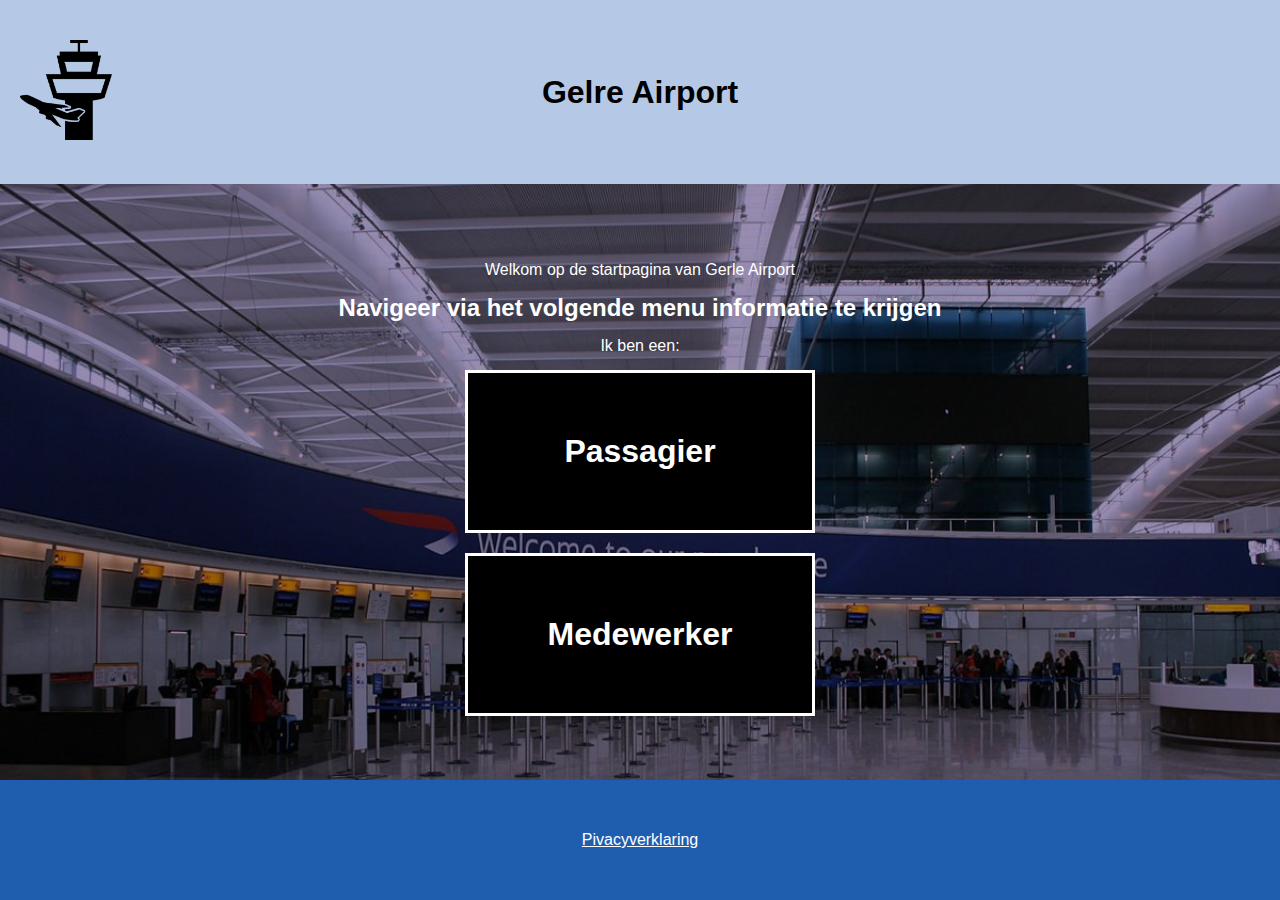
<file: index.html>
<!DOCTYPE html>
<html lang="en">
  <head>
    <meta charset="UTF-8" />
    <meta http-equiv="X-UA-Compatible" content="IE=edge" />
    <meta name="viewport" content="width=device-width, initial-scale=1.0" />
    <link rel="stylesheet" href="css/normalize.css" />
    <link rel="stylesheet" href="css/style.css" />
    <title>Gelre airport</title>
  </head>
  <body>
    <header class="navigation-bar">
      <nav class="header-container">
        <a href="index.html" class="img-link left">
          <img src="images/logo.png" alt="Logo" class="nav-logo" />
        </a>
        <h1 class="center">Gelre Airport</h1>
        <div class="right"></div>
      </nav>
    </header>
    <div class="back-header"></div>
    <div class="row center-content airport-background-img">
      <p class="text-w">Welkom op de startpagina van Gerle Airport</p>
      <h2 class="text-w">
        Navigeer via het volgende menu informatie te krijgen
      </h2>
      <p class="text-w">Ik ben een:</p>
      <div class="btn-container vertical">
        <a href="passagier-inlog.html" class="home-btn"
          ><span>Passagier</span></a
        >
        <a href="medewerker-inlog.html" class="home-btn"
          ><span>Medewerker</span></a
        >
      </div>
    </div>
    <footer>
      <a href="privacyverklaring.html" class="text-w">Pivacyverklaring</a>
    </footer>
  </body>
</html>
</file>
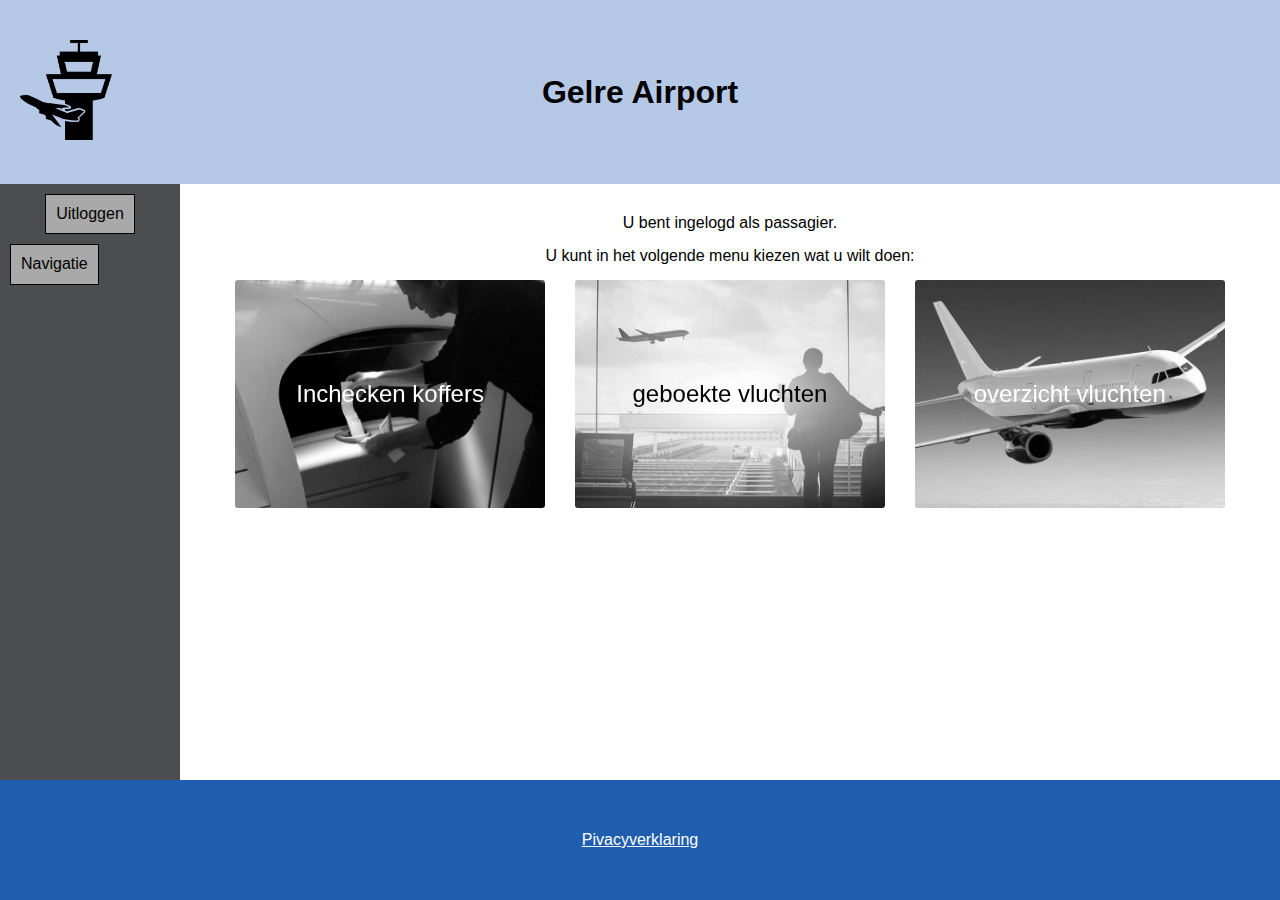
<file: ingelogd-passagier.html>
<!DOCTYPE html>
<html lang="en">
  <head>
    <meta charset="UTF-8" />
    <meta http-equiv="X-UA-Compatible" content="IE=edge" />
    <meta name="viewport" content="width=device-width, initial-scale=1.0" />
    <link rel="stylesheet" href="css/normalize.css" />
    <link rel="stylesheet" href="css/style.css" />
    <title>startpagina medewerker</title>
  </head>

  <body>
    <header class="navigation-bar">
      <nav class="header-container">
        <a href="index.html" class="img-link left">
          <img src="images/logo.png" alt="Logo" class="nav-logo" />
        </a>
        <h1 class="center">Gelre Airport</h1>
        <div class="right"></div>
      </nav>
    </header>
    <div class="back-header"></div>
    <div class="sidebar">
      <a href="index.html" class="homebutton"><span>Uitloggen</span></a>
      <div class="dropdown">
        <a href="ingelogd-medewerker.html" class="dropdown-sidebtn"
          >Navigatie</a
        >
        <div class="dropdown-content">
          <a href="passagier-koffer.html">Inchecken koffer</a>
          <a href="persoonlijke-vluchten.html">Geboekte vluchten</a>
          <a href="vluchtenoverzicht.html">Overzicht vluchten</a>
        </div>
      </div>
    </div>
    <main>
      <div class="row center-content">
        <p>U bent ingelogd als passagier.</p>
        <p>U kunt in het volgende menu kiezen wat u wilt doen:</p>
        <div class="startpagina-menu">
          <a href="vluchtenoverzicht.html" class="koffer"
            ><p>Inchecken koffers</p></a
          >
          <a href="invoeren-vlucht.html" class="persoonlijk"
            ><p>geboekte vluchten</p></a
          >
          <a href="invoeren-passagier.html" class="vluchten"
            ><p>overzicht vluchten</p></a
          >
        </div>
      </div>
    </main>
    <footer>
      <a href="privacyverklaring.html" class="text-w">Pivacyverklaring</a>
    </footer>
  </body>
</html>
</file>
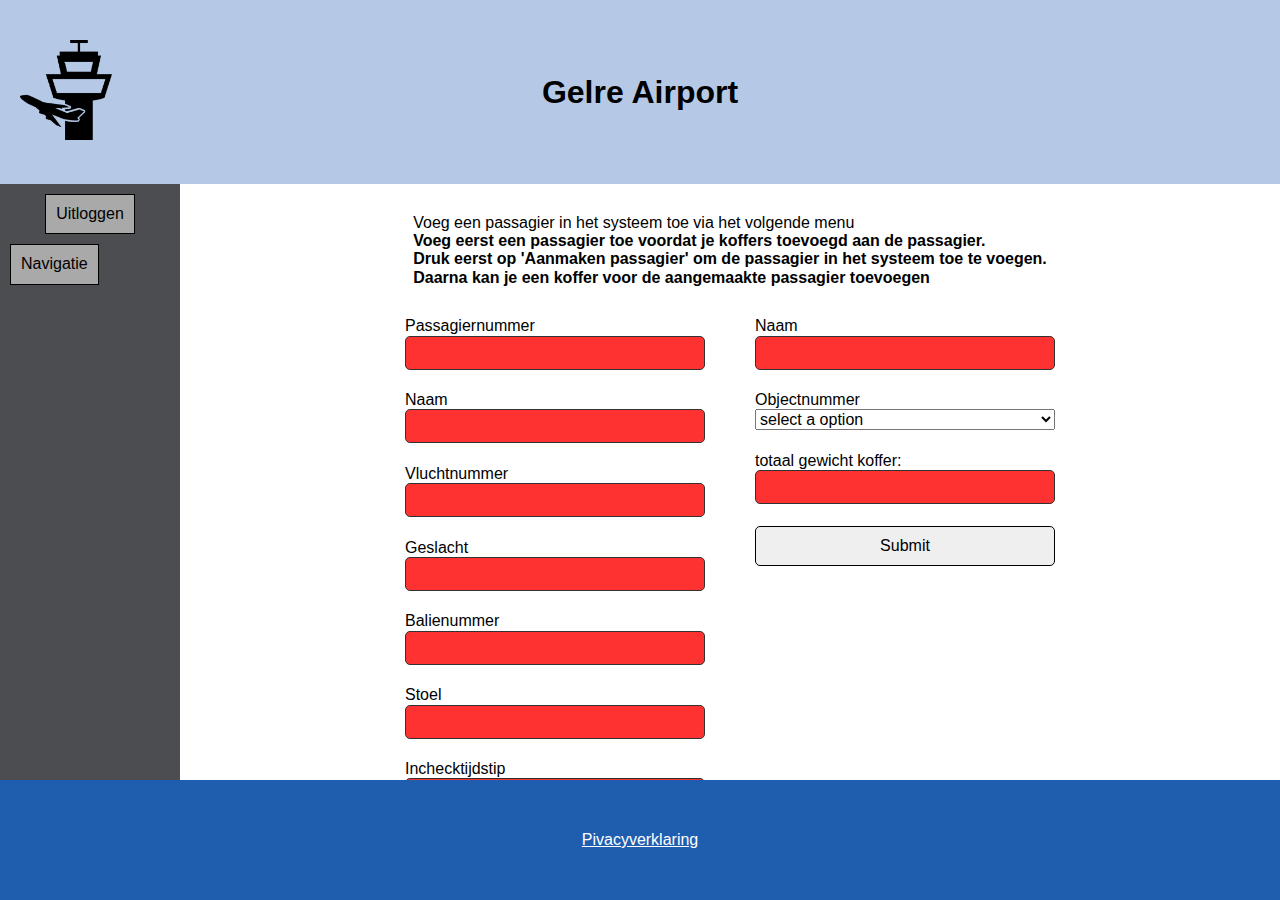
<file: invoeren-passagier.html>
<!DOCTYPE html>
<html lang="en">
  <head>
    <meta charset="UTF-8" />
    <meta http-equiv="X-UA-Compatible" content="IE=edge" />
    <meta name="viewport" content="width=device-width, initial-scale=1.0" />
    <link rel="stylesheet" href="css/normalize.css" />
    <link rel="stylesheet" href="css/style.css" />
    <title>Invoeren passagier</title>
  </head>

  <body>
    <header class="navigation-bar">
      <nav class="header-container">
        <a href="index.html" class="img-link left">
          <img src="images/logo.png" alt="Logo" class="nav-logo" />
        </a>
        <h1 class="center">Gelre Airport</h1>
        <div class="right"></div>
      </nav>
    </header>
    <div class="back-header"></div>
    <div class="sidebar">
      <a href="index.html" class="homebutton"><span>Uitloggen</span></a>
      <div class="dropdown">
        <a href="ingelogd-medewerker.html" class="dropdown-sidebtn"
          >Navigatie</a
        >
        <div class="dropdown-content">
          <a href="vluchtenoverzicht.html">Overzicht vluchten</a>
          <a href="invoeren-vlucht.html">Invoeren vlucht</a>
          <a href="invoeren-passagier.html">Invoeren passagier</a>
        </div>
      </div>
    </div>
    <main>
      <div class="row center-content">
        <div>
          <p>Voeg een passagier in het systeem toe via het volgende menu</p>
          <p class="belangrijk">
            Voeg eerst een passagier toe voordat je koffers toevoegd aan de
            passagier.
          </p>
          <p class="belangrijk">
            Druk eerst op 'Aanmaken passagier' om de passagier in het systeem
            toe te voegen.
          </p>
          <p class="belangrijk">
            Daarna kan je een koffer voor de aangemaakte passagier toevoegen
          </p>
        </div>
      </div>
      <div class="row columns no-pad center">
        <form action="invoeren-passagier.html" method="get" class="form-gap">
          <div>
            <label for="pnummer">Passagiernummer</label>
            <input
              type="text"
              name="pnummer"
              id="pnummer"
              minlength="6"
              maxlength="6"
              required
            /><br />
          </div>
          <div>
            <label for="pnaam">Naam</label>
            <input type="text" name="pnaam" id="pnaam" required /><br />
          </div>
          <div>
            <label for="vnummer">Vluchtnummer</label>
            <input type="text" name="vnummer" id="vnummer" required /><br />
          </div>
          <div>
            <label for="geslacht">Geslacht</label>
            <input type="text" name="geslacht" id="geslacht" required /><br />
          </div>
          <div>
            <label for="bnummer">Balienummer</label>
            <input type="text" name="bnummer" id="bnummer" required /><br />
          </div>
          <div>
            <label for="stoel">Stoel</label>
            <input type="text" name="stoel" id="stoel" required /><br />
          </div>
          <div>
            <label for="inchecktime">Inchecktijdstip</label>
            <input
              type="text"
              name="inchecktime"
              id="inchecktime"
              required
            /><br />
          </div>
          <div>
            <input type="submit" name="submit" id="submit" />
          </div>
        </form>
        <form action="invoeren-koffer" method="get" class="form-gap">
          <div>
            <label for="pnaam-koffer">Naam</label>
            <input
              type="text"
              name="pnaam-koffer"
              id="pnaam-koffer"
              required
            /><br />
          </div>
          <div>
            <label for="Objectnummer">Objectnummer</label>
            <select name="Objectnummer" id="Objectnummer" required>
              <option value="">select a option</option>
              <option value="1">1</option>
              <option value="2">2</option>
              <option value="3">3</option>
              <option value="4">4</option></select
            ><br />
          </div>
          <div>
            <label for="gewicht">totaal gewicht koffer:</label>
            <input
              type="text"
              name="gewicht"
              id="gewicht"
              maxlength="2"
              required
            /><br />
          </div>
          <div class="submit-koffer">
            <input type="submit" name="submit-koffer" id="submit-koffer" />
          </div>
        </form>
      </div>
    </main>
    <footer>
      <a href="privacyverklaring.html" class="text-w">Pivacyverklaring</a>
    </footer>
  </body>
</html>
</file>
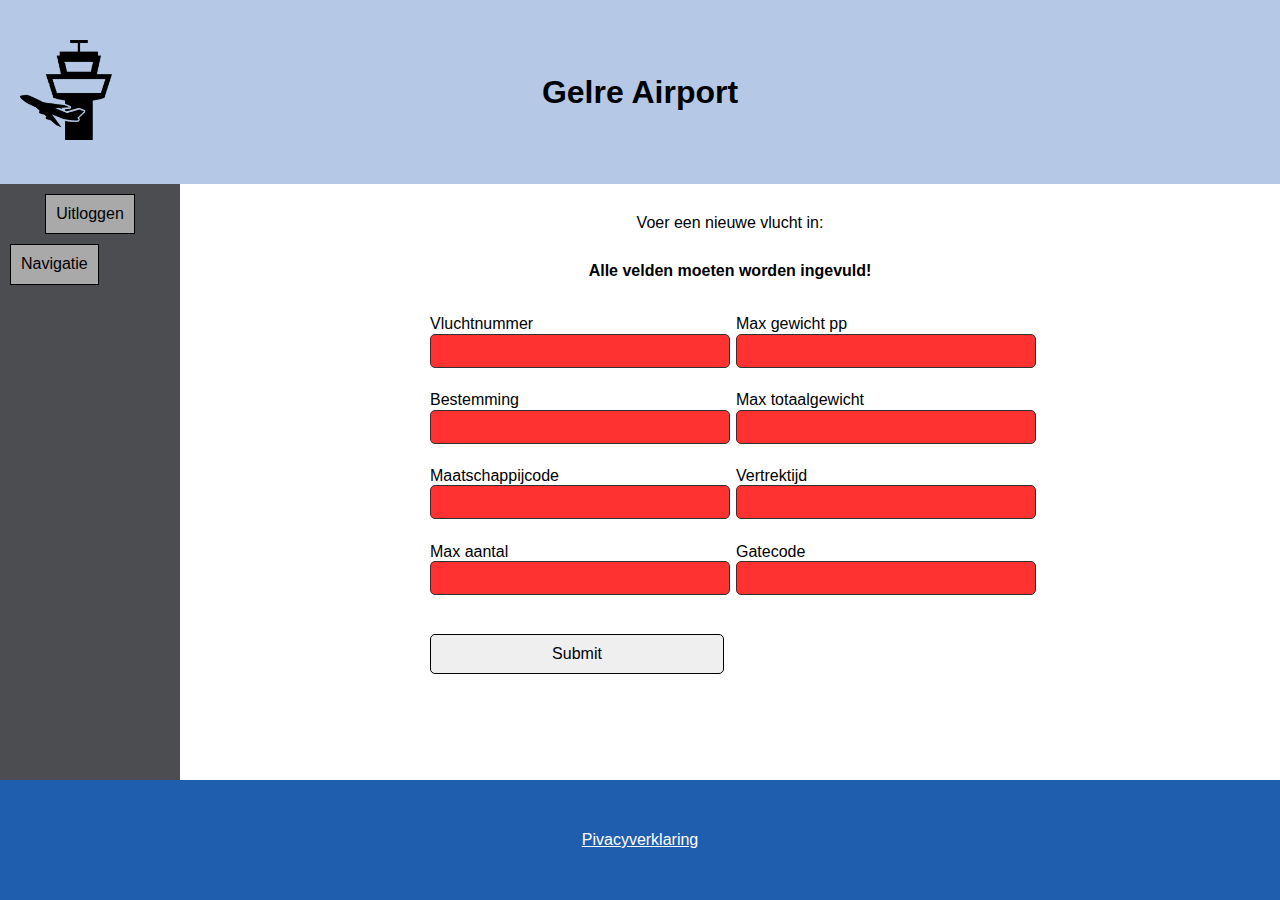
<file: invoeren-vlucht.html>
<!DOCTYPE html>
<html lang="en">
  <head>
    <meta charset="UTF-8" />
    <meta http-equiv="X-UA-Compatible" content="IE=edge" />
    <meta name="viewport" content="width=device-width, initial-scale=1.0" />
    <link rel="stylesheet" href="css/normalize.css" />
    <link rel="stylesheet" href="css/style.css" />
    <title>Invoeren vlucht</title>
  </head>

  <body>
    <header class="navigation-bar">
      <nav class="header-container">
        <a href="index.html" class="img-link left">
          <img src="images/logo.png" alt="Logo" class="nav-logo" />
        </a>
        <h1 class="center">Gelre Airport</h1>
        <div class="right"></div>
      </nav>
    </header>
    <div class="back-header"></div>
    <div class="sidebar">
      <a href="index.html" class="homebutton"><span>Uitloggen</span></a>
      <div class="dropdown">
        <a href="ingelogd-medewerker.html" class="dropdown-sidebtn"
          >Navigatie</a
        >
        <div class="dropdown-content">
          <a href="vluchtenoverzicht.html">Overzicht vluchten</a>
          <a href="invoeren-vlucht.html">Invoeren vlucht</a>
          <a href="invoeren-passagier.html">Invoeren passagier</a>
        </div>
      </div>
    </div>
    <main>
      <div class="row center-content">
        <p>Voer een nieuwe vlucht in:</p>
        <p></p>
        <p class="belangrijk">Alle velden moeten worden ingevuld!</p>
        <form
          action="invoeren-vlucht.html"
          method="get"
          class="invoer-vlucten-form"
        >
          <div class="form-column">
            <div>
              <label for="vluchtnummer">Vluchtnummer</label>
              <input
                type="text"
                name="vluchtnummer"
                id="vluchtnummer"
                required
              /><br />
            </div>
            <div>
              <label for="bestemming">Bestemming</label>
              <input
                type="text"
                name="bestemming"
                id="bestemming"
                required
              /><br />
            </div>
            <div>
              <label for="maatschappijcode">Maatschappijcode</label>
              <input
                type="text"
                name="maatschappijcode"
                id="maatschappijcode"
                required
              /><br />
            </div>
            <div>
              <label for="max_aantal">Max aantal</label>
              <input
                type="text"
                name="max_aantal"
                id="max_aantal"
                required
              /><br />
            </div>
          </div>
          <div class="form-column">
            <div>
              <label for="max_gewicht_pp">Max gewicht pp</label>
              <input
                type="text"
                name="max_gewicht_pp"
                id="max_gewicht_pp"
                required
              /><br />
            </div>
            <div>
              <label for="max_totaalgewicht">Max totaalgewicht</label>
              <input
                type="text"
                name="max_totaalgewicht"
                id="max_totaalgewicht"
                required
              /><br />
            </div>
            <div>
              <label for="vertrektijd">Vertrektijd</label>
              <input
                type="text"
                name="vertrektijd"
                id="vertrektijd"
                required
              /><br />
            </div>
            <div>
              <label for="gatecode">Gatecode</label>
              <input type="text" name="gatecode" id="gatecode" required /><br />
            </div>
          </div>
          <input type="submit" name="submit" id="submit" />
        </form>
      </div>
    </main>
    <footer>
      <a href="privacyverklaring.html" class="text-w">Pivacyverklaring</a>
    </footer>
  </body>
</html>
</file>
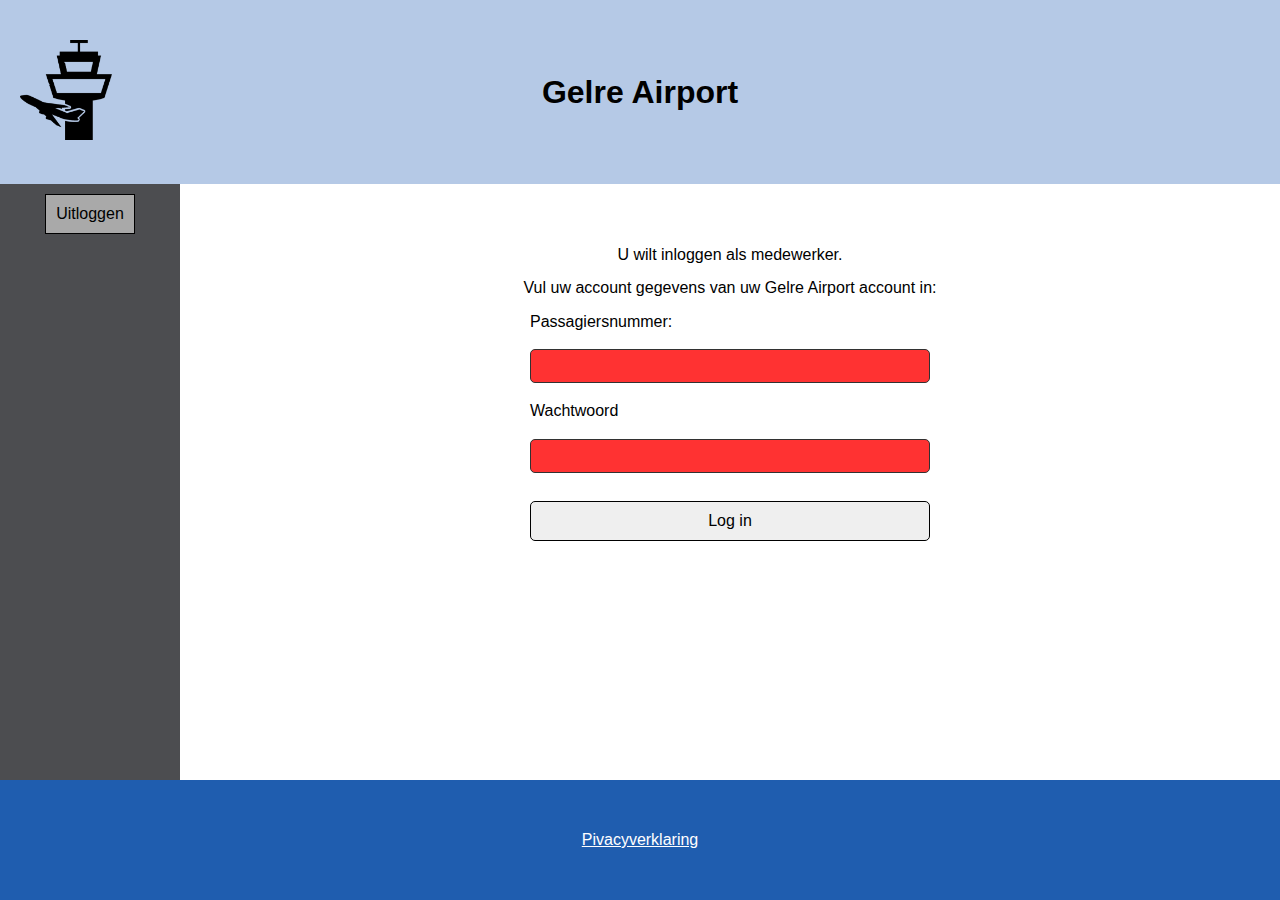
<file: medewerker-inlog.html>
<!DOCTYPE html>
<html lang="en">
  <head>
    <meta charset="UTF-8" />
    <meta http-equiv="X-UA-Compatible" content="IE=edge" />
    <meta name="viewport" content="width=device-width, initial-scale=1.0" />
    <link rel="stylesheet" href="css/normalize.css" />
    <link rel="stylesheet" href="css/style.css" />
    <title>medewerker-inlog</title>
  </head>

  <body>
    <header class="navigation-bar">
      <nav class="header-container">
        <a href="index.html" class="img-link left">
          <img src="images/logo.png" alt="Logo" class="nav-logo" />
        </a>
        <h1 class="center">Gelre Airport</h1>
        <div class="right"></div>
      </nav>
    </header>
    <div class="back-header"></div>
    <div class="sidebar">
      <a href="index.html" class="homebutton"><span>Uitloggen</span></a>
    </div>
    <main>
      <div class="row center-content login">
        <p>U wilt inloggen als medewerker.</p>
        <p>Vul uw account gegevens van uw Gelre Airport account in:</p>
        <div class="login-from">
          <form action="ingelogd-passagier.html" method="get">
            <label for="pname">Passagiersnummer:</label><br />
            <input
              type="text"
              id="pname"
              name="pname"
              minlength="6"
              maxlength="6"
              required
            /><br />
            <label for="pww">Wachtwoord</label><br />
            <input type="password" id="pww" name="pww" minlength="8" required />
            <label for="submit"></label><br />
            <input type="submit" id="submit-btn" name="submit" value="Log in" />
          </form>
        </div>
      </div>
    </main>
    <footer>
      <a href="privacyverklaring.html" class="text-w">Pivacyverklaring</a>
    </footer>
  </body>
</html>
</file>
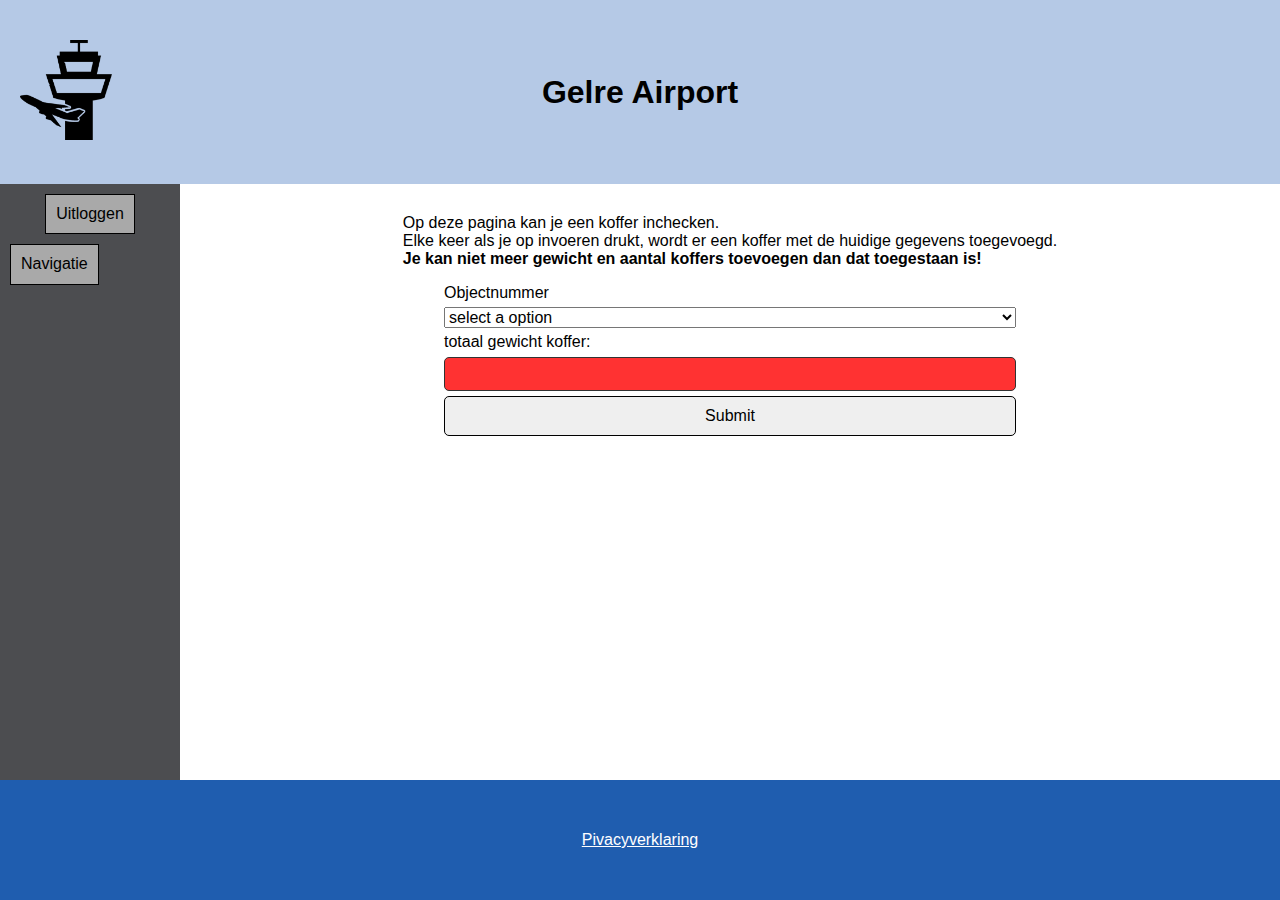
<file: passagier-incheck-koffer.html>
<!DOCTYPE html>
<html lang="en">
  <head>
    <meta charset="UTF-8" />
    <meta http-equiv="X-UA-Compatible" content="IE=edge" />
    <meta name="viewport" content="width=device-width, initial-scale=1.0" />
    <link rel="stylesheet" href="css/normalize.css" />
    <link rel="stylesheet" href="css/style.css" />
    <title>inchecken koffer passagier</title>
  </head>

  <body>
    <header class="navigation-bar">
      <nav class="header-container">
        <a href="index.html" class="img-link left">
          <img src="images/logo.png" alt="Logo" class="nav-logo" />
        </a>
        <h1 class="center">Gelre Airport</h1>
        <div class="right"></div>
      </nav>
    </header>
    <div class="back-header"></div>
    <div class="sidebar">
      <a href="index.html" class="homebutton"><span>Uitloggen</span></a>
      <div class="dropdown">
        <a href="ingelogd-medewerker.html" class="dropdown-sidebtn"
          >Navigatie</a
        >
        <div class="dropdown-content">
          <a href="passagier-koffer.html">Inchecken koffer</a>
          <a href="persoonlijke-vluchten.html">Geboekte vluchten</a>
          <a href="vluchtenoverzicht.html">Overzicht vluchten</a>
        </div>
      </div>
    </div>
    <main>
      <div class="row center-content">
        <div>
          <p>Op deze pagina kan je een koffer inchecken.</p>
          <p>
            Elke keer als je op invoeren drukt, wordt er een koffer met de
            huidige gegevens toegevoegd.
          </p>
          <p class="belangrijk">
            Je kan niet meer gewicht en aantal koffers toevoegen dan dat
            toegestaan is!
          </p>
        </div>
        <form action="passagier-koffer.html" method="get" class="koffer-form">
          <label for="Objectnummer">Objectnummer</label>
          <select name="Objectnummer" id="Objectnummer" required>
            <option value="">select a option</option>
            <option value="1">1</option>
            <option value="2">2</option>
            <option value="3">3</option>
            <option value="4">4</option>
          </select>
          <label for="gewicht">totaal gewicht koffer:</label>
          <input
            type="text"
            name="gewicht"
            id="gewicht"
            maxlength="2"
            required
          />
          <input type="submit" name="submit" id="submit" />
        </form>
      </div>
    </main>
    <footer>
      <a href="privacyverklaring.html" class="text-w">Pivacyverklaring</a>
    </footer>
  </body>
</html>
</file>
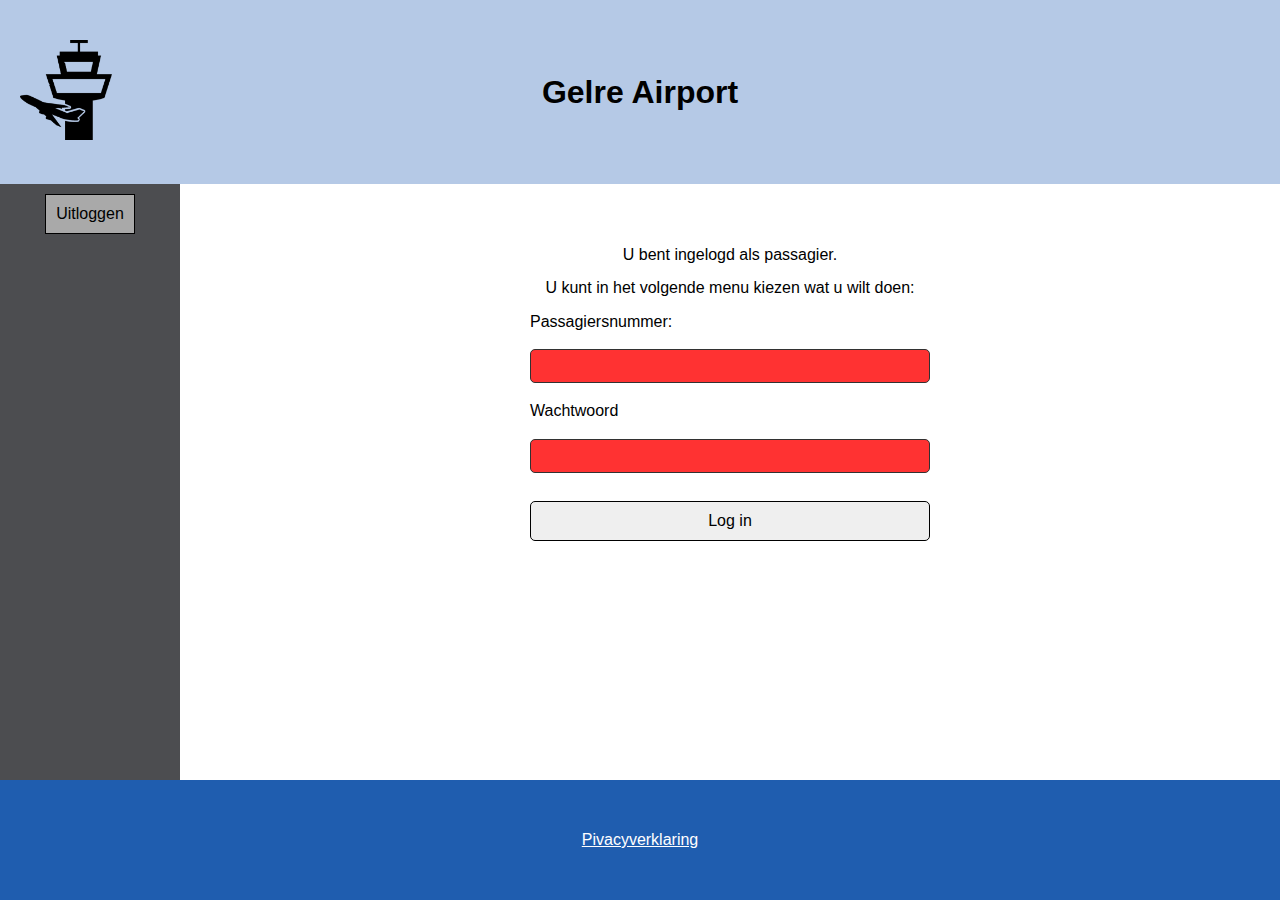
<file: passagier-inlog.html>
<!DOCTYPE html>
<html lang="en">
  <head>
    <meta charset="UTF-8" />
    <meta http-equiv="X-UA-Compatible" content="IE=edge" />
    <meta name="viewport" content="width=device-width, initial-scale=1.0" />
    <link rel="stylesheet" href="css/normalize.css" />
    <link rel="stylesheet" href="css/style.css" />
    <title>passagier-inlog</title>
  </head>

  <body>
    <header class="navigation-bar">
      <nav class="header-container">
        <a href="index.html" class="img-link left">
          <img src="images/logo.png" alt="Logo" class="nav-logo" />
        </a>
        <h1 class="center">Gelre Airport</h1>
        <div class="right"></div>
      </nav>
    </header>
    <div class="back-header"></div>
    <div class="sidebar">
      <a href="index.html" class="homebutton"><span>Uitloggen</span></a>
    </div>

    <main>
      <div class="row center-content login">
        <p>U bent ingelogd als passagier.</p>
        <p>U kunt in het volgende menu kiezen wat u wilt doen:</p>
        <div class="login-from">
          <form action="ingelogd-passagier.html" method="get">
            <label for="pname">Passagiersnummer:</label><br />
            <input
              type="text"
              id="pname"
              name="pname"
              minlength="6"
              maxlength="6"
              required
            /><br />
            <label for="pww">Wachtwoord</label><br />
            <input type="password" id="pww" name="pww" minlength="8" required />
            <label for="submit"></label><br />
            <input type="submit" id="submit-btn" name="submit" value="Log in" />
          </form>
        </div>
      </div>
    </main>
    <footer>
      <a href="privacyverklaring.html" class="text-w">Pivacyverklaring</a>
    </footer>
  </body>
</html>
</file>
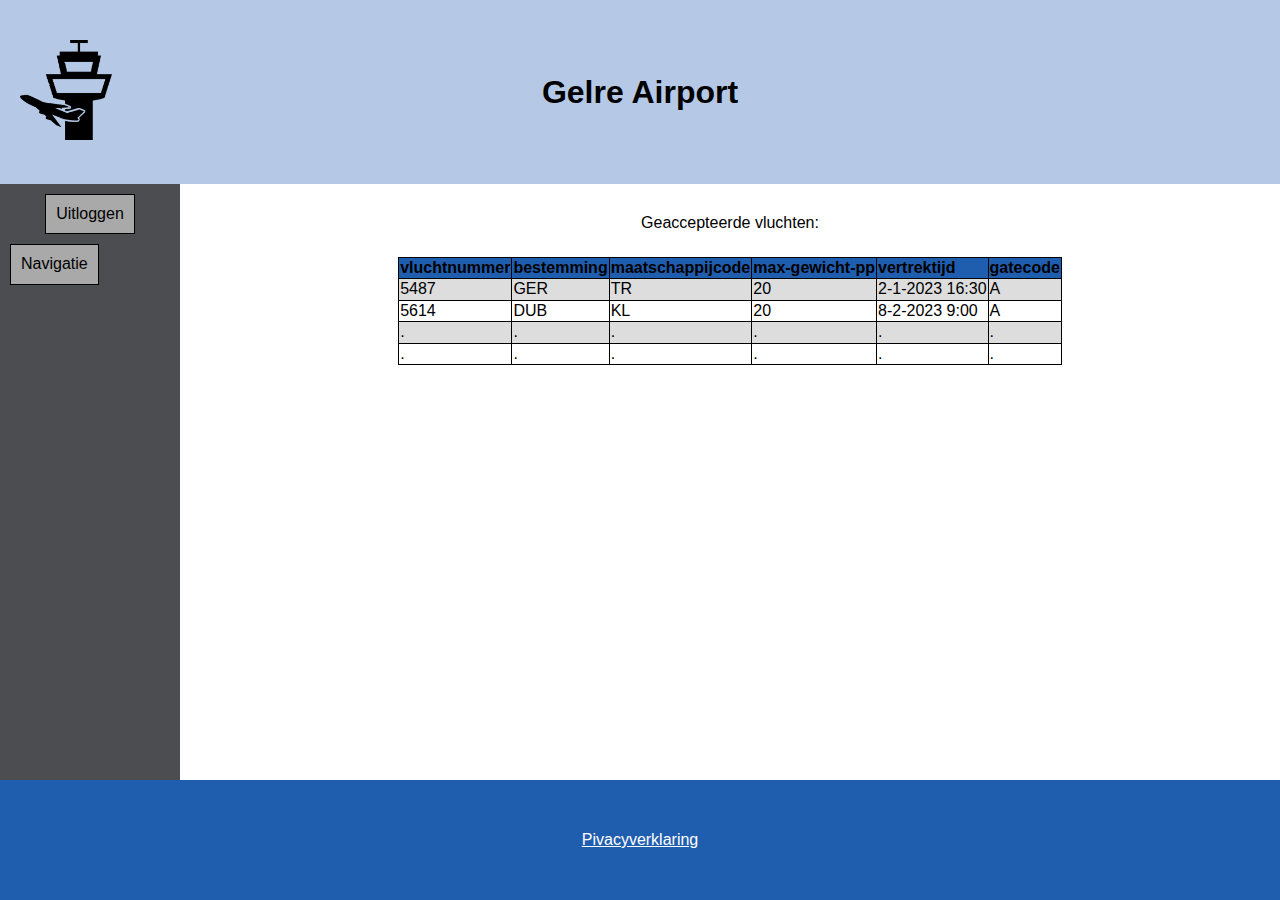
<file: persoonlijke-vluchten.html>
<!DOCTYPE html>
<html lang="en">
  <head>
    <meta charset="UTF-8" />
    <meta http-equiv="X-UA-Compatible" content="IE=edge" />
    <meta name="viewport" content="width=device-width, initial-scale=1.0" />
    <link rel="stylesheet" href="css/normalize.css" />
    <link rel="stylesheet" href="css/style.css" />
    <title>inchecken koffer passagier</title>
  </head>

  <body>
    <header class="navigation-bar">
      <nav class="header-container">
        <a href="index.html" class="img-link left">
          <img src="images/logo.png" alt="Logo" class="nav-logo" />
        </a>
        <h1 class="center">Gelre Airport</h1>
        <div class="right"></div>
      </nav>
    </header>
    <div class="back-header"></div>
    <div class="sidebar">
      <a href="index.html" class="homebutton"><span>Uitloggen</span></a>
      <div class="dropdown">
        <a href="ingelogd-medewerker.html" class="dropdown-sidebtn"
          >Navigatie</a
        >
        <div class="dropdown-content">
          <a href="passagier-koffer.html">Inchecken koffer</a>
          <a href="persoonlijke-vluchten.html">Geboekte vluchten</a>
          <a href="vluchtenoverzicht.html">Overzicht vluchten</a>
        </div>
      </div>
    </div>
    <main>
      <div class="row center-content">
        <p>Geaccepteerde vluchten:</p>
        <table>
          <tr>
            <th>vluchtnummer</th>
            <th>bestemming</th>
            <th>maatschappijcode</th>
            <th>max-gewicht-pp</th>
            <th>vertrektijd</th>
            <th>gatecode</th>
          </tr>
          <tr>
            <td>5487</td>
            <td>GER</td>
            <td>TR</td>
            <td>20</td>
            <td>2-1-2023 16:30</td>
            <td>A</td>
          </tr>
          <tr>
            <td>5614</td>
            <td>DUB</td>
            <td>KL</td>
            <td>20</td>
            <td>8-2-2023 9:00</td>
            <td>A</td>
          </tr>
          <tr>
            <td>.</td>
            <td>.</td>
            <td>.</td>
            <td>.</td>
            <td>.</td>
            <td>.</td>
          </tr>
          <tr>
            <td>.</td>
            <td>.</td>
            <td>.</td>
            <td>.</td>
            <td>.</td>
            <td>.</td>
          </tr>
        </table>
      </div>
    </main>
    <footer>
      <a href="privacyverklaring.html" class="text-w">Pivacyverklaring</a>
    </footer>
  </body>
</html>
</file>
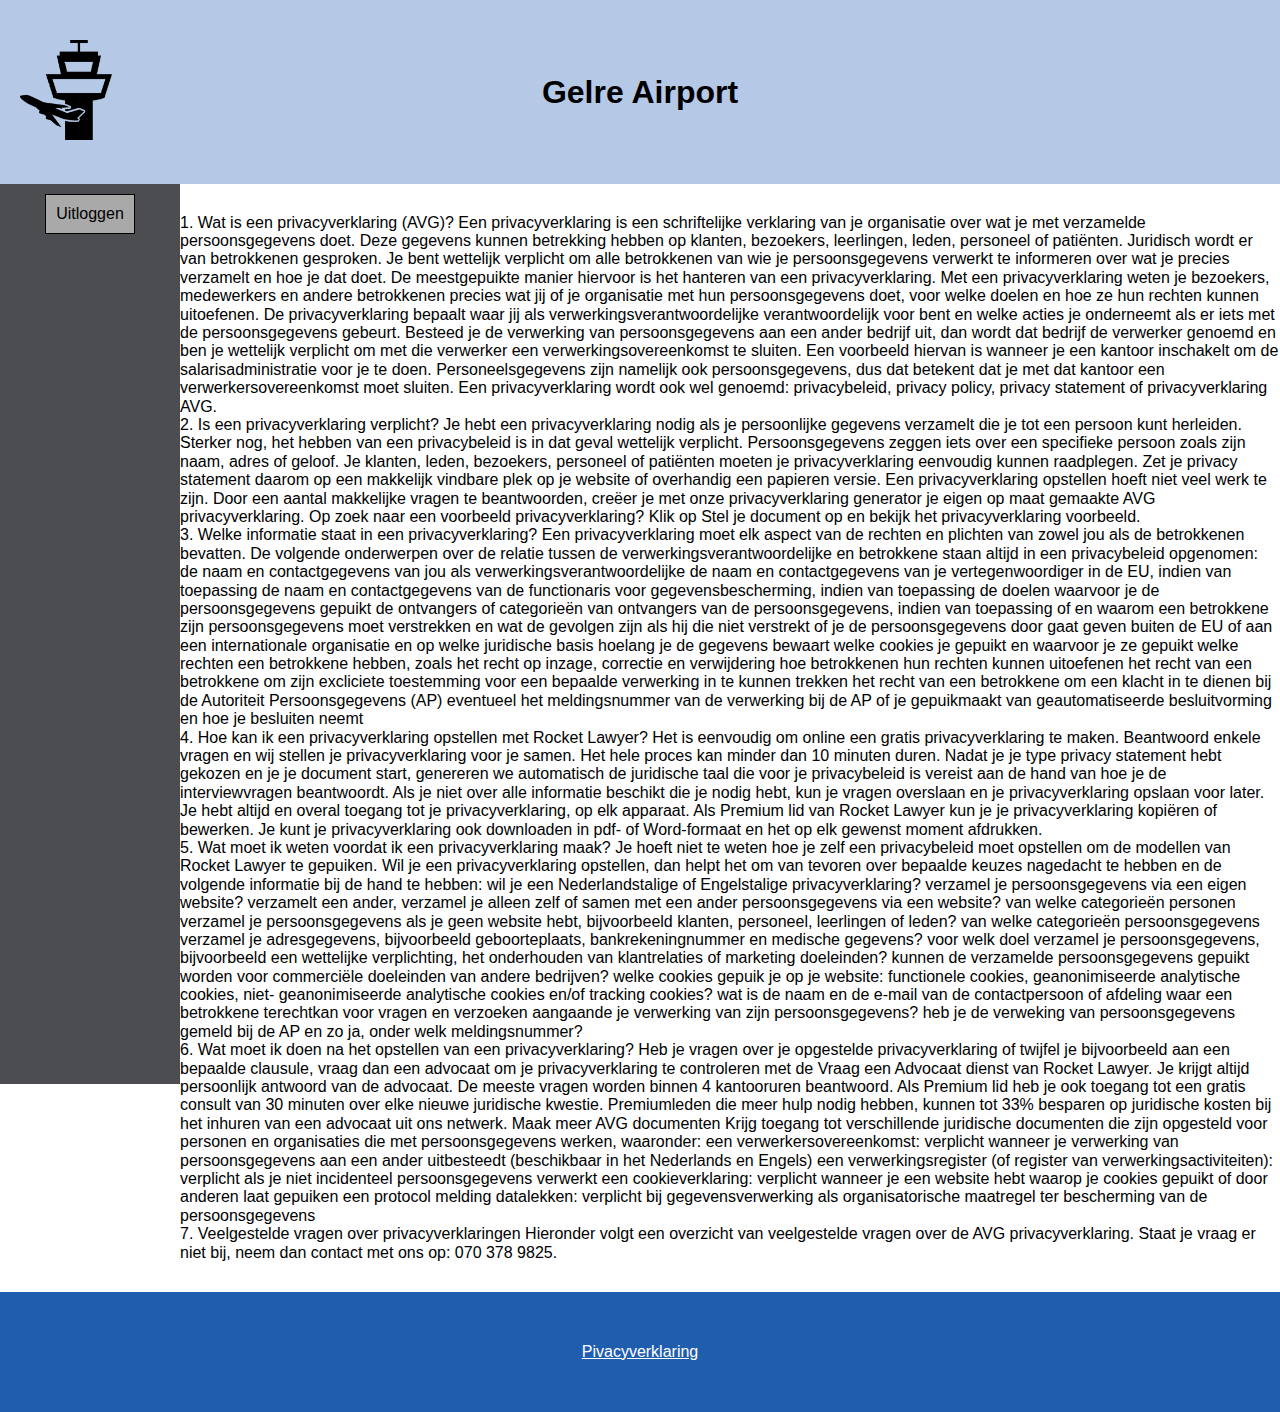
<file: privacyverklaring.html>
<!DOCTYPE html>
<html lang="en" id="privacy-page">
  <head>
    <meta charset="UTF-8" />
    <meta http-equiv="X-UA-Compatible" content="IE=edge" />
    <meta name="viewport" content="width=device-width, initial-scale=1.0" />
    <link rel="stylesheet" href="css/normalize.css" />
    <link rel="stylesheet" href="css/style.css" />
    <title>passagier-inlog</title>
  </head>

  <body>
    <header class="navigation-bar">
      <nav class="header-container">
        <a href="index.html" class="img-link left">
          <img src="images/logo.png" alt="Logo" class="nav-logo" />
        </a>
        <h1 class="center">Gelre Airport</h1>
        <div class="right"></div>
      </nav>
    </header>
    <div class="back-header"></div>
    <div class="sidebar">
      <a href="index.html" class="homebutton"><span>Uitloggen</span></a>
    </div>
    <main>
      <div class="row">
        1. Wat is een privacyverklaring (AVG)? Een privacyverklaring is een
        schriftelijke verklaring van je organisatie over wat je met verzamelde
        persoonsgegevens doet. Deze gegevens kunnen betrekking hebben op
        klanten, bezoekers, leerlingen, leden, personeel of patiënten. Juridisch
        wordt er van betrokkenen gesproken. Je bent wettelijk verplicht om alle
        betrokkenen van wie je persoonsgegevens verwerkt te informeren over wat
        je precies verzamelt en hoe je dat doet. De meestgepuikte manier
        hiervoor is het hanteren van een privacyverklaring. Met een
        privacyverklaring weten je bezoekers, medewerkers en andere betrokkenen
        precies wat jij of je organisatie met hun persoonsgegevens doet, voor
        welke doelen en hoe ze hun rechten kunnen uitoefenen. De
        privacyverklaring bepaalt waar jij als verwerkingsverantwoordelijke
        verantwoordelijk voor bent en welke acties je onderneemt als er iets met
        de persoonsgegevens gebeurt. Besteed je de verwerking van
        persoonsgegevens aan een ander bedrijf uit, dan wordt dat bedrijf de
        verwerker genoemd en ben je wettelijk verplicht om met die verwerker een
        verwerkingsovereenkomst te sluiten. Een voorbeeld hiervan is wanneer je
        een kantoor inschakelt om de salarisadministratie voor je te doen.
        Personeelsgegevens zijn namelijk ook persoonsgegevens, dus dat betekent
        dat je met dat kantoor een verwerkersovereenkomst moet sluiten. Een
        privacyverklaring wordt ook wel genoemd: privacybeleid, privacy policy,
        privacy statement of privacyverklaring AVG.
        <br />
        2. Is een privacyverklaring verplicht? Je hebt een privacyverklaring
        nodig als je persoonlijke gegevens verzamelt die je tot een persoon kunt
        herleiden. Sterker nog, het hebben van een privacybeleid is in dat geval
        wettelijk verplicht. Persoonsgegevens zeggen iets over een specifieke
        persoon zoals zijn naam, adres of geloof. Je klanten, leden, bezoekers,
        personeel of patiënten moeten je privacyverklaring eenvoudig kunnen
        raadplegen. Zet je privacy statement daarom op een makkelijk vindbare
        plek op je website of overhandig een papieren versie. Een
        privacyverklaring opstellen hoeft niet veel werk te zijn. Door een
        aantal makkelijke vragen te beantwoorden, creëer je met onze
        privacyverklaring generator je eigen op maat gemaakte AVG
        privacyverklaring. Op zoek naar een voorbeeld privacyverklaring? Klik op
        Stel je document op en bekijk het privacyverklaring voorbeeld.
        <br />
        3. Welke informatie staat in een privacyverklaring? Een
        privacyverklaring moet elk aspect van de rechten en plichten van zowel
        jou als de betrokkenen bevatten. De volgende onderwerpen over de relatie
        tussen de verwerkingsverantwoordelijke en betrokkene staan altijd in een
        privacybeleid opgenomen: de naam en contactgegevens van jou als
        verwerkingsverantwoordelijke de naam en contactgegevens van je
        vertegenwoordiger in de EU, indien van toepassing de naam en
        contactgegevens van de functionaris voor gegevensbescherming, indien van
        toepassing de doelen waarvoor je de persoonsgegevens gepuikt de
        ontvangers of categorieën van ontvangers van de persoonsgegevens, indien
        van toepassing of en waarom een betrokkene zijn persoonsgegevens moet
        verstrekken en wat de gevolgen zijn als hij die niet verstrekt of je de
        persoonsgegevens door gaat geven buiten de EU of aan een internationale
        organisatie en op welke juridische basis hoelang je de gegevens bewaart
        welke cookies je gepuikt en waarvoor je ze gepuikt welke rechten een
        betrokkene hebben, zoals het recht op inzage, correctie en verwijdering
        hoe betrokkenen hun rechten kunnen uitoefenen het recht van een
        betrokkene om zijn excliciete toestemming voor een bepaalde verwerking
        in te kunnen trekken het recht van een betrokkene om een klacht in te
        dienen bij de Autoriteit Persoonsgegevens (AP) eventueel het
        meldingsnummer van de verwerking bij de AP of je gepuikmaakt van
        geautomatiseerde besluitvorming en hoe je besluiten neemt
        <br />
        4. Hoe kan ik een privacyverklaring opstellen met Rocket Lawyer? Het is
        eenvoudig om online een gratis privacyverklaring te maken. Beantwoord
        enkele vragen en wij stellen je privacyverklaring voor je samen. Het
        hele proces kan minder dan 10 minuten duren. Nadat je je type privacy
        statement hebt gekozen en je je document start, genereren we automatisch
        de juridische taal die voor je privacybeleid is vereist aan de hand van
        hoe je de interviewvragen beantwoordt. Als je niet over alle informatie
        beschikt die je nodig hebt, kun je vragen overslaan en je
        privacyverklaring opslaan voor later. Je hebt altijd en overal toegang
        tot je privacyverklaring, op elk apparaat. Als Premium lid van Rocket
        Lawyer kun je je privacyverklaring kopiëren of bewerken. Je kunt je
        privacyverklaring ook downloaden in pdf- of Word-formaat en het op elk
        gewenst moment afdrukken.
        <br />
        5. Wat moet ik weten voordat ik een privacyverklaring maak? Je hoeft
        niet te weten hoe je zelf een privacybeleid moet opstellen om de
        modellen van Rocket Lawyer te gepuiken. Wil je een privacyverklaring
        opstellen, dan helpt het om van tevoren over bepaalde keuzes nagedacht
        te hebben en de volgende informatie bij de hand te hebben: wil je een
        Nederlandstalige of Engelstalige privacyverklaring? verzamel je
        persoonsgegevens via een eigen website? verzamelt een ander, verzamel je
        alleen zelf of samen met een ander persoonsgegevens via een website? van
        welke categorieën personen verzamel je persoonsgegevens als je geen
        website hebt, bijvoorbeeld klanten, personeel, leerlingen of leden? van
        welke categorieën persoonsgegevens verzamel je adresgegevens,
        bijvoorbeeld geboorteplaats, bankrekeningnummer en medische gegevens?
        voor welk doel verzamel je persoonsgegevens, bijvoorbeeld een wettelijke
        verplichting, het onderhouden van klantrelaties of marketing doeleinden?
        kunnen de verzamelde persoonsgegevens gepuikt worden voor commerciële
        doeleinden van andere bedrijven? welke cookies gepuik je op je website:
        functionele cookies, geanonimiseerde analytische cookies, niet-
        geanonimiseerde analytische cookies en/of tracking cookies? wat is de
        naam en de e-mail van de contactpersoon of afdeling waar een betrokkene
        terechtkan voor vragen en verzoeken aangaande je verwerking van zijn
        persoonsgegevens? heb je de verweking van persoonsgegevens gemeld bij de
        AP en zo ja, onder welk meldingsnummer?
        <br />
        6. Wat moet ik doen na het opstellen van een privacyverklaring? Heb je
        vragen over je opgestelde privacyverklaring of twijfel je bijvoorbeeld
        aan een bepaalde clausule, vraag dan een advocaat om je
        privacyverklaring te controleren met de Vraag een Advocaat dienst van
        Rocket Lawyer. Je krijgt altijd persoonlijk antwoord van de advocaat. De
        meeste vragen worden binnen 4 kantooruren beantwoord. Als Premium lid
        heb je ook toegang tot een gratis consult van 30 minuten over elke
        nieuwe juridische kwestie. Premiumleden die meer hulp nodig hebben,
        kunnen tot 33% besparen op juridische kosten bij het inhuren van een
        advocaat uit ons netwerk. Maak meer AVG documenten Krijg toegang tot
        verschillende juridische documenten die zijn opgesteld voor personen en
        organisaties die met persoonsgegevens werken, waaronder: een
        verwerkersovereenkomst: verplicht wanneer je verwerking van
        persoonsgegevens aan een ander uitbesteedt (beschikbaar in het
        Nederlands en Engels) een verwerkingsregister (of register van
        verwerkingsactiviteiten): verplicht als je niet incidenteel
        persoonsgegevens verwerkt een cookieverklaring: verplicht wanneer je een
        website hebt waarop je cookies gepuikt of door anderen laat gepuiken een
        protocol melding datalekken: verplicht bij gegevensverwerking als
        organisatorische maatregel ter bescherming van de persoonsgegevens
        <br />
        7. Veelgestelde vragen over privacyverklaringen Hieronder volgt een
        overzicht van veelgestelde vragen over de AVG privacyverklaring. Staat
        je vraag er niet bij, neem dan contact met ons op: 070 378 9825.
      </div>
    </main>
    <footer>
      <a href="privacyverklaring.html" class="text-w">Pivacyverklaring</a>
    </footer>
  </body>
</html>
</file>
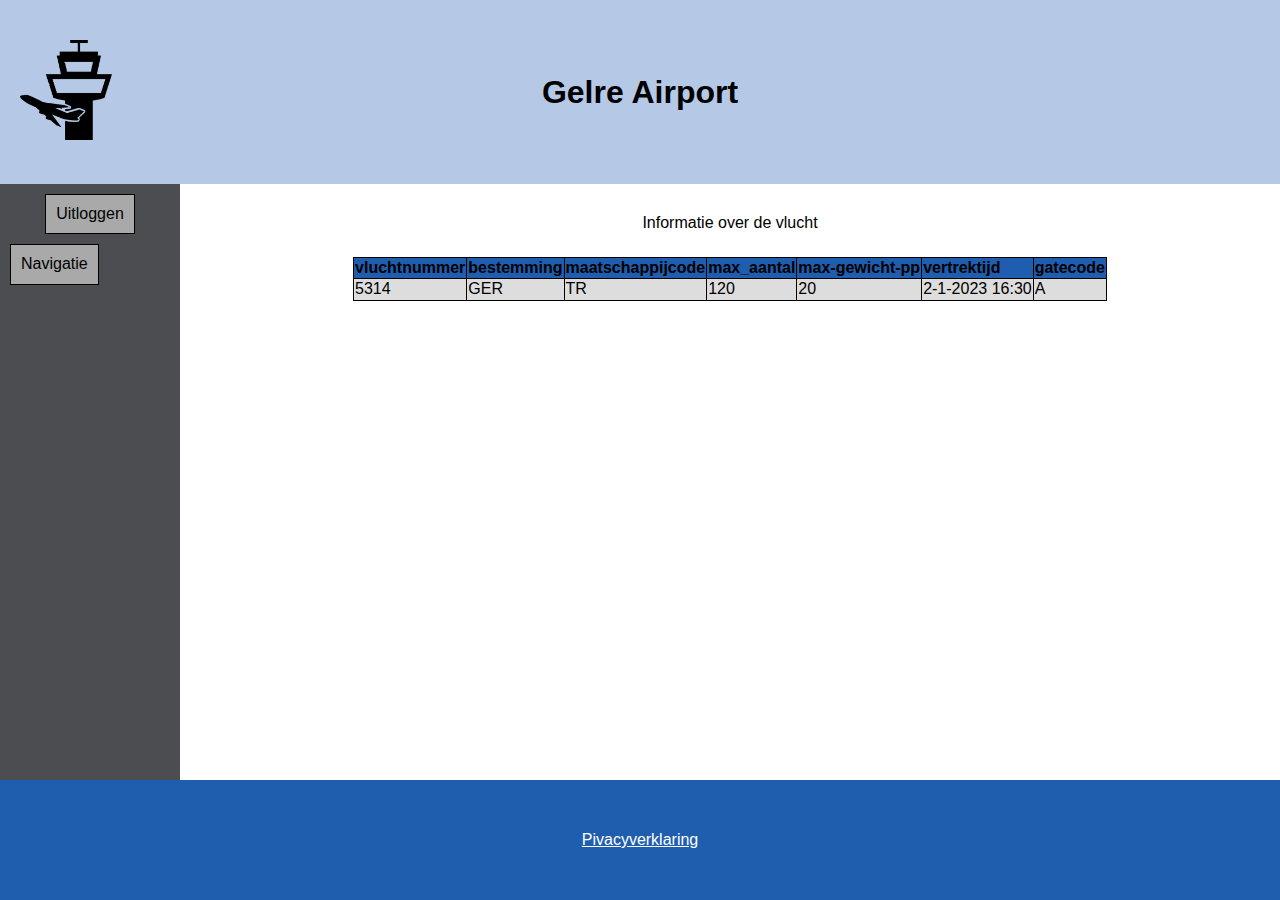
<file: vlucht-detail.html>
<!DOCTYPE html>
<html lang="en">
  <head>
    <meta charset="UTF-8" />
    <meta http-equiv="X-UA-Compatible" content="IE=edge" />
    <meta name="viewport" content="width=device-width, initial-scale=1.0" />
    <link rel="stylesheet" href="css/normalize.css" />
    <link rel="stylesheet" href="css/style.css" />
    <title>Overzicht vlucht</title>
  </head>

  <body>
    <header class="navigation-bar">
      <nav class="header-container">
        <a href="index.html" class="img-link left">
          <img src="images/logo.png" alt="Logo" class="nav-logo" />
        </a>
        <h1 class="center">Gelre Airport</h1>
        <div class="right"></div>
      </nav>
    </header>
    <div class="back-header"></div>
    <div class="sidebar">
      <a href="index.html" class="homebutton"><span>Uitloggen</span></a>
      <div class="dropdown">
        <a href="ingelogd-medewerker.html" class="dropdown-sidebtn"
          >Navigatie</a
        >
        <div class="dropdown-content">
          <a href="passagier-koffer.html">Inchecken koffer</a>
          <a href="persoonlijke-vluchten.html">Geboekte vluchten</a>
          <a href="vluchtenoverzicht.html">Overzicht vluchten</a>
        </div>
      </div>
    </div>
    <main>
      <div class="row center-content">
        <p>Informatie over de vlucht</p>
        <table>
          <tr>
            <th>vluchtnummer</th>
            <th>bestemming</th>
            <th>maatschappijcode</th>
            <th>max_aantal</th>
            <th>max-gewicht-pp</th>
            <th>vertrektijd</th>
            <th>gatecode</th>
          </tr>
          <tr>
            <td>5314</td>
            <td>GER</td>
            <td>TR</td>
            <td>120</td>
            <td>20</td>
            <td>2-1-2023 16:30</td>
            <td>A</td>
          </tr>
        </table>
      </div>
    </main>
    <footer>
      <a href="privacyverklaring.html" class="text-w">Pivacyverklaring</a>
    </footer>
  </body>
</html>
</file>
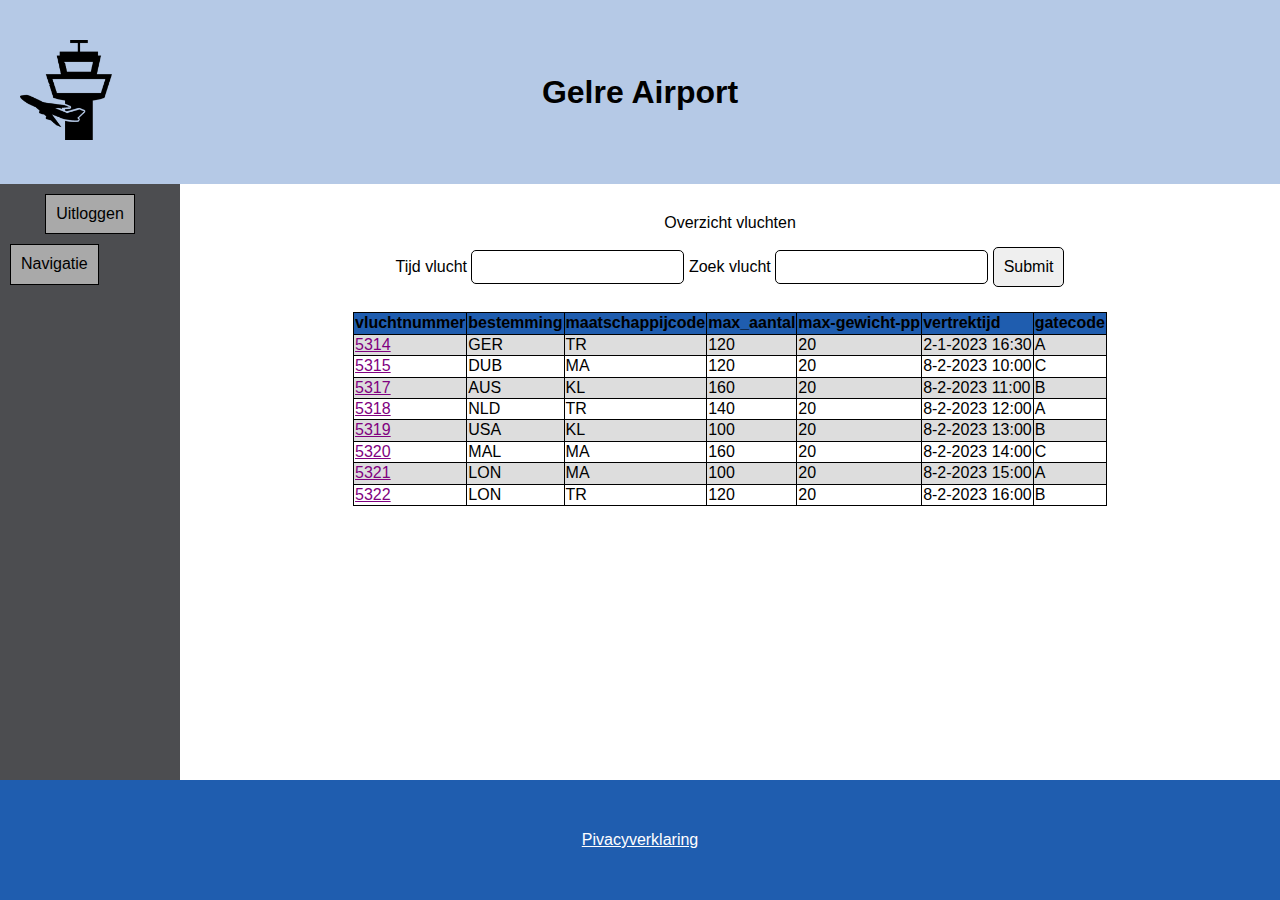
<file: vluchtenoverzicht.html>
<!DOCTYPE html>
<html lang="en">
  <head>
    <meta charset="UTF-8" />
    <meta http-equiv="X-UA-Compatible" content="IE=edge" />
    <meta name="viewport" content="width=device-width, initial-scale=1.0" />
    <link rel="stylesheet" href="css/normalize.css" />
    <link rel="stylesheet" href="css/style.css" />
    <title>Overzicht vluchten</title>
  </head>

  <body>
    <header class="navigation-bar">
      <nav class="header-container">
        <a href="index.html" class="img-link left">
          <img src="images/logo.png" alt="Logo" class="nav-logo" />
        </a>
        <h1 class="center">Gelre Airport</h1>
        <div class="right"></div>
      </nav>
    </header>
    <div class="back-header"></div>
    <div class="sidebar">
      <a href="index.html" class="homebutton"><span>Uitloggen</span></a>
      <div class="dropdown">
        <a href="ingelogd-medewerker.html" class="dropdown-sidebtn"
          >Navigatie</a
        >
        <div class="dropdown-content">
          <a href="passagier-koffer.html">Inchecken koffer</a>
          <a href="persoonlijke-vluchten.html">Geboekte vluchten</a>
          <a href="vluchtenoverzicht.html">Overzicht vluchten</a>
        </div>
      </div>
    </div>
    <main>
      <div class="row center-content">
        <p>Overzicht vluchten</p>
        <form action="vluchtenoverzicht.html" method="get" class="group">
          <label for="vlucht-tijd-form">Tijd vlucht</label>
          <input type="text" name="vlucht-tijd-form" id="vlucht-tijd-form" />
          <label for="vlucht-zoek">Zoek vlucht</label>
          <input type="text" name="vlucht-zoek" id="vlucht-zoek" />
          <input type="submit" name="submit" id="submit" />
        </form>
        <table>
          <tr>
            <th>vluchtnummer</th>
            <th>bestemming</th>
            <th>maatschappijcode</th>
            <th>max_aantal</th>
            <th>max-gewicht-pp</th>
            <th>vertrektijd</th>
            <th>gatecode</th>
          </tr>
          <tr>
            <td><a href="vlucht-detail.html">5314</a></td>
            <td>GER</td>
            <td>TR</td>
            <td>120</td>
            <td>20</td>
            <td>2-1-2023 16:30</td>
            <td>A</td>
          </tr>
          <tr>
            <td><a href="vlucht-detail.html">5315</a></td>
            <td>DUB</td>
            <td>MA</td>
            <td>120</td>
            <td>20</td>
            <td>8-2-2023 10:00</td>
            <td>C</td>
          </tr>
          <tr>
            <td><a href="vlucht-detail.html">5317</a></td>
            <td>AUS</td>
            <td>KL</td>
            <td>160</td>
            <td>20</td>
            <td>8-2-2023 11:00</td>
            <td>B</td>
          </tr>
          <tr>
            <td><a href="vlucht-detail.html">5318</a></td>
            <td>NLD</td>
            <td>TR</td>
            <td>140</td>
            <td>20</td>
            <td>8-2-2023 12:00</td>
            <td>A</td>
          </tr>
          <tr>
            <td><a href="vlucht-detail.html">5319</a></td>
            <td>USA</td>
            <td>KL</td>
            <td>100</td>
            <td>20</td>
            <td>8-2-2023 13:00</td>
            <td>B</td>
          </tr>
          <tr>
            <td><a href="vlucht-detail.html">5320</a></td>
            <td>MAL</td>
            <td>MA</td>
            <td>160</td>
            <td>20</td>
            <td>8-2-2023 14:00</td>
            <td>C</td>
          </tr>
          <tr>
            <td><a href="vlucht-detail.html">5321</a></td>
            <td>LON</td>
            <td>MA</td>
            <td>100</td>
            <td>20</td>
            <td>8-2-2023 15:00</td>
            <td>A</td>
          </tr>
          <tr>
            <td><a href="vlucht-detail.html">5322</a></td>
            <td>LON</td>
            <td>TR</td>
            <td>120</td>
            <td>20</td>
            <td>8-2-2023 16:00</td>
            <td>B</td>
          </tr>
        </table>
      </div>
    </main>
    <footer>
      <a href="privacyverklaring.html" class="text-w">Pivacyverklaring</a>
    </footer>
  </body>
</html>
</file>
<file: css/style.css>
* {
  font-family: Arial, Helvetica, sans-serif;
}
p,
h1,
h2,
h3,
h4 {
  margin: 0;
}
.text-w {
  color: #fff;
}
.belangrijk {
  font-weight: bold;
}
/******** Header ********/
header {
  background-color: #b5c9e6;
  position: fixed;
  width: 100%;
}
.back-header {
  height: 183.7px;
}
.nav-logo {
  max-height: 100px;
}
.img-link {
  display: inline-block;
}
.header-container {
  display: flex;
  align-items: center;
  padding: 40px 20px;
}
nav .center {
  margin: a;
}
nav .left,
nav .right {
  flex: 1;
}
/******** Sidebar ********/
.sidebar {
  background-color: #4c4d50;
  display: flex;
  flex-direction: column;
  align-items: center;
  position: fixed;
  height: 100%;
  width: 180px;
  top: 184px;
}
main {
  margin-left: 180px;
}
.sidebar a {
  width: -moz-available;
  margin: 10px 10px 0px 10px;
  text-align: center;
  border: 1px solid black;
  background-color: darkgrey;
  padding: 10px;
  display: inline-block;
  text-decoration: none;
  color: #000;
}
.dropdown {
  width: 100%;
}
.dropdown-content {
  transition: all 0.2s;
  visibility: collapse;
  opacity: 0;
}
.dropdown:hover .dropdown-content {
  visibility: visible;
  opacity: 1;
}
/******** Footer ********/

footer {
  display: flex;
  justify-content: center;
  align-items: center;
  height: 120px;
  background-color: #1f5daf;
  width: 100%;
  bottom: 0;
  position: absolute;
}
#privacy-page footer {
  position: unset;
}
/******** Rows ********/
.row {
  display: flex;
  flex-direction: column;
  padding: 30px 0;
}
.row.columns {
  flex-direction: row;
  gap: 50px;
}
.row.columns.center {
  justify-content: center;
}
.row.no-pad {
  padding: 0;
}
.row.center-content {
  align-items: center;
  gap: 15px;
}
.row.center-content.login {
  height: 40vh;
  justify-content: center;
}
.airport-background-img {
  background-image: url("../images/vliegveld.jpeg");
  background-repeat: no-repeat;
  background-size: cover;
  justify-content: center;
  height: 61vh;
}
/******** Buttons ********/
.btn-container {
  display: flex;
}
.btn-container.vertical {
  flex-direction: column;
  gap: 20px;
}
.home-btn {
  text-decoration: none;
  color: #fff;
  background-color: #000;
  font-weight: bold;
  font-size: 2em;
  text-align: center;
  padding: 60px 80px;
  border: solid 3px #fff;
}
.home-btn:hover {
  background-color: #fff;
  border-color: #000;
}
.home-btn:hover span {
  color: #000;
}
/******** Form ********/
.login-from form {
  width: 400px;
  display: flex;
  flex-direction: column;
}
#submit-btn {
  margin-top: 10px;
  padding: 10px;
}
form input {
  min-height: 30px;
  border-radius: 5px;
  border: solid 1px #000;
}
form div {
  display: flex;
  flex-direction: column;
  min-width: 300px;
}
.form-gap {
  display: flex;
  flex-direction: column;
  gap: 3px;
}
input[type="submit"] {
  padding: 10px;
}
.invoer-vlucten-form {
  display: grid;
  grid-template-columns: 49% 49%;
  column-gap: 2%;
  margin-top: 20px;
}
.invoer-vlucten-form input[type="submit"] {
  margin-top: 20px;
}
.form-column {
  gap: 5px;
}
.koffer-form {
  display: grid;
  width: 52%;
  row-gap: 5px;
}
/**** Form requirement ****/
input:required,
option:required {
  background-color: red;
  color: white;
  opacity: 0.8;
}
input:required:valid {
  background-color: green;
  opacity: 0.8;
}
/******** ingelogd medewerker ********/
.vluchten {
  background-image: url(../images/vluchten.png);
}
.invoer-vlucht {
  background-image: url(../images/infovlucht.png);
}
.invoer-passagier {
  background-image: url(../images/passagier.png);
}
.startpagina-menu {
  width: 90%;
  display: grid;
  grid-template-columns: 31.33% 31.33% 31.33%;
  gap: 3%;
}
.startpagina-menu a {
  color: #fff;
  text-decoration: none;
  font-size: 1.5em;
  display: flex;
  justify-content: center;
  align-items: center;
  padding: 100px 0;
  background-size: cover;
  background-position: center;
  border-radius: 3px;
  filter: grayscale(100%);
  transition: filter 0.4s;
}
.startpagina-menu a:hover {
  filter: none;
}
/******** ingelogd passagier ********/
.persoonlijk {
  background-image: url(../images/persoonlijk.png);
  color: #000 !important;
}
.koffer {
  background-image: url(../images/koffer.png);
}
/******** table style ********/
table {
  margin-top: 10px;
  margin-left: auto;
  margin-right: auto;
  border-collapse: collapse;
}

tr {
  min-height: 20px;
}

tr:nth-child(even) {
  background-color: #dddddd;
}

td,
th {
  text-align: left;
  border: 1px solid black;
}

th {
  background-color: #1f5daf;
}

td a {
  color: purple;
}
</file>
